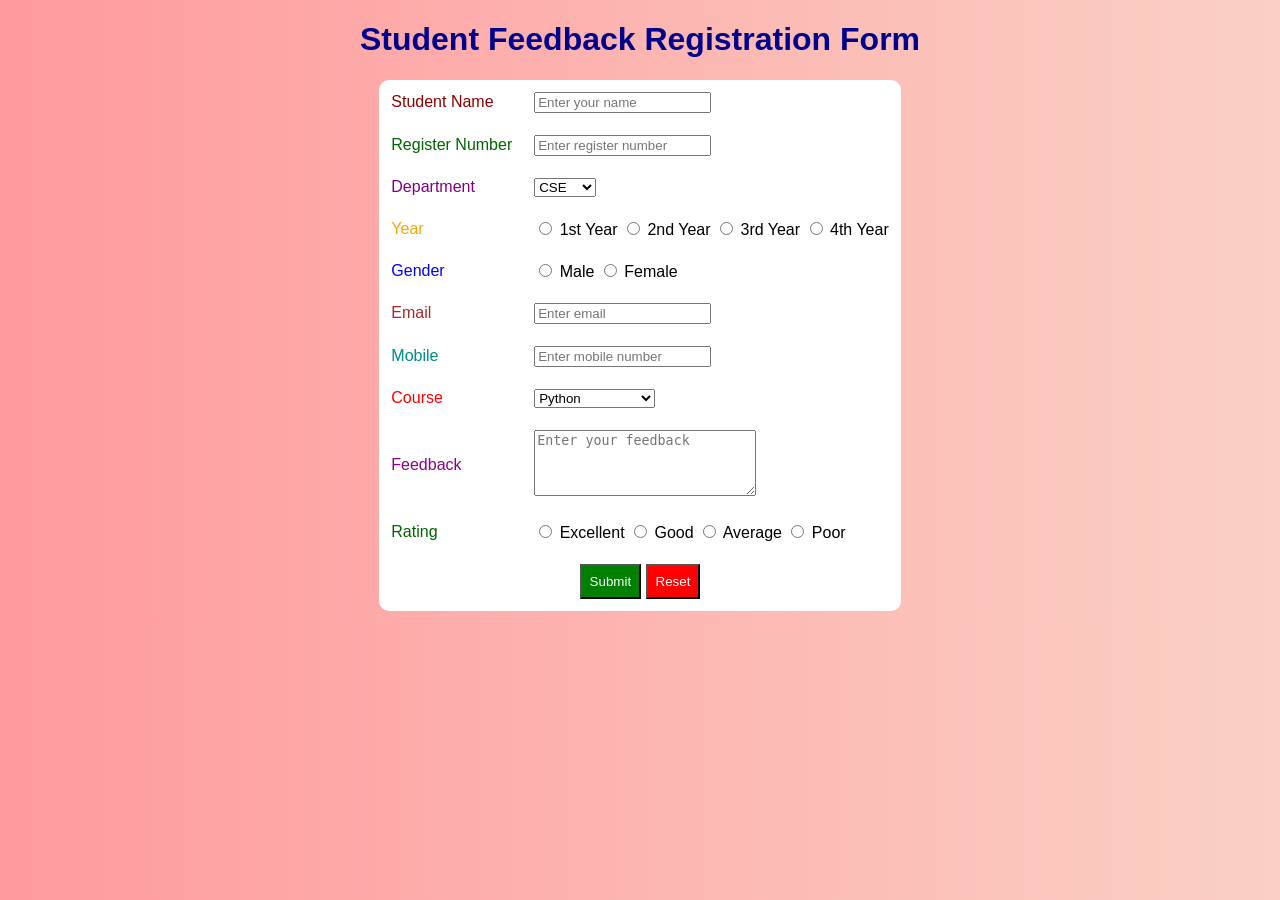
<file: registration.html>
<!DOCTYPE html>
<html>
<head>
    <title>Student Feedback Registration Form</title>
</head>

<body style="background:linear-gradient(to right, #ff9a9e, #fad0c4); font-family:Arial;">

    <center>
        <h1 style="color:darkblue;">Student Feedback Registration Form</h1>
    </center>

    <form>
        <table align="center" cellpadding="10" 
        style="background-color:white; border-radius:10px;">

            <tr>
                <td style="color:darkred;">Student Name</td>
                <td><input type="text" placeholder="Enter your name"></td>
            </tr>

            <tr>
                <td style="color:darkgreen;">Register Number</td>
                <td><input type="text" placeholder="Enter register number"></td>
            </tr>

            <tr>
                <td style="color:purple;">Department</td>
                <td>
                    <select>
                        <option>CSE</option>
                        <option>IT</option>
                        <option>ECE</option>
                        <option>EEE</option>
                        <option>MECH</option>
                    </select>
                </td>
            </tr>

            <tr>
                <td style="color:orange;">Year</td>
                <td>
                    <input type="radio" name="year"> 1st Year
                    <input type="radio" name="year"> 2nd Year
                    <input type="radio" name="year"> 3rd Year
                    <input type="radio" name="year"> 4th Year
                </td>
            </tr>

            <tr>
                <td style="color:blue;">Gender</td>
                <td>
                    <input type="radio" name="gender"> Male
                    <input type="radio" name="gender"> Female
                </td>
            </tr>

            <tr>
                <td style="color:brown;">Email</td>
                <td><input type="email" placeholder="Enter email"></td>
            </tr>

            <tr>
                <td style="color:darkcyan;">Mobile</td>
                <td><input type="text" placeholder="Enter mobile number"></td>
            </tr>

            <tr>
                <td style="color:red;">Course</td>
                <td>
                    <select>
                        <option>Python</option>
                        <option>Java</option>
                        <option>Data Structures</option>
                        <option>DBMS</option>
                        <option>Web Technology</option>
                    </select>
                </td>
            </tr>

            <tr>
                <td style="color:darkmagenta;">Feedback</td>
                <td>
                    <textarea rows="4" cols="25" 
                    placeholder="Enter your feedback"></textarea>
                </td>
            </tr>

            <tr>
                <td style="color:darkgreen;">Rating</td>
                <td>
                    <input type="radio" name="rating"> Excellent
                    <input type="radio" name="rating"> Good
                    <input type="radio" name="rating"> Average
                    <input type="radio" name="rating"> Poor
                </td>
            </tr>

            <tr>
                <td colspan="2" align="center">
                    <input type="submit" value="Submit" 
                    style="background-color:green; color:white; padding:8px;">
                    
                    <input type="reset" value="Reset" 
                    style="background-color:red; color:white; padding:8px;">
                </td>
            </tr>

        </table>
    </form>

</body>
</html>
</file>
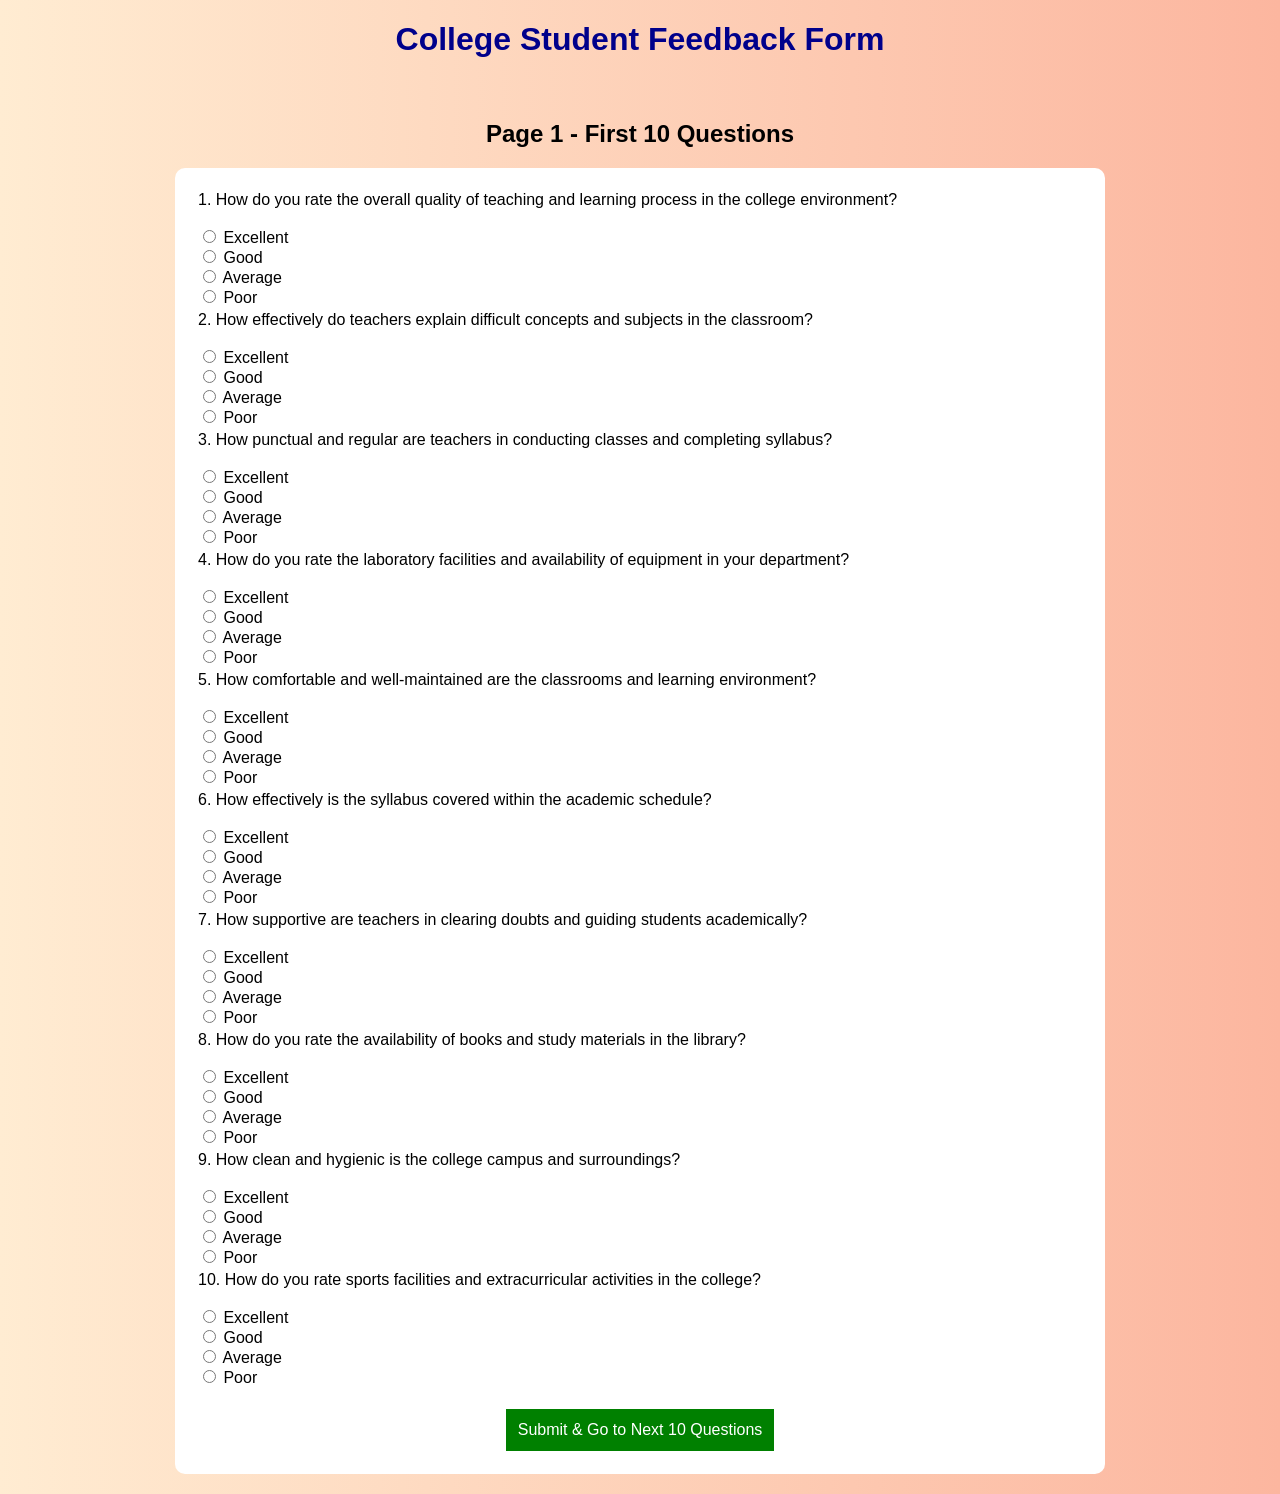
<file: studentfeedback.html>
<!DOCTYPE html>
<html>
<head>
<title>College Student Feedback Form</title>

<style>

body{
font-family:Arial;
background:linear-gradient(to right,#ffecd2,#fcb69f);
margin:0;
}

.page{
display:none;
padding:20px;
}

#page1:target,
#page2:target,
#thankyou:target{
display:block;
}

#page1{
display:block;
}

table{
background:white;
width:75%;
margin:auto;
padding:20px;
border-radius:10px;
}

button{
padding:12px;
background:green;
color:white;
font-size:16px;
border:none;
cursor:pointer;
}

</style>
</head>

<body>

<center>
<h1 style="color:darkblue;">College Student Feedback Form</h1>
</center>

<!-- PAGE 1 -->

<div id="page1" class="page">

<h2 align="center">Page 1 - First 10 Questions</h2>

<form action="#page2">

<table>

<tr><td>
1. How do you rate the overall quality of teaching and learning process in the college environment?
<br><br>
<input type="radio" name="q1" required> Excellent<br>
<input type="radio" name="q1"> Good<br>
<input type="radio" name="q1"> Average<br>
<input type="radio" name="q1"> Poor
</td></tr>

<tr><td>
2. How effectively do teachers explain difficult concepts and subjects in the classroom?
<br><br>
<input type="radio" name="q2" required> Excellent<br>
<input type="radio" name="q2"> Good<br>
<input type="radio" name="q2"> Average<br>
<input type="radio" name="q2"> Poor
</td></tr>

<tr><td>
3. How punctual and regular are teachers in conducting classes and completing syllabus?
<br><br>
<input type="radio" name="q3" required> Excellent<br>
<input type="radio" name="q3"> Good<br>
<input type="radio" name="q3"> Average<br>
<input type="radio" name="q3"> Poor
</td></tr>

<tr><td>
4. How do you rate the laboratory facilities and availability of equipment in your department?
<br><br>
<input type="radio" name="q4" required> Excellent<br>
<input type="radio" name="q4"> Good<br>
<input type="radio" name="q4"> Average<br>
<input type="radio" name="q4"> Poor
</td></tr>

<tr><td>
5. How comfortable and well-maintained are the classrooms and learning environment?
<br><br>
<input type="radio" name="q5" required> Excellent<br>
<input type="radio" name="q5"> Good<br>
<input type="radio" name="q5"> Average<br>
<input type="radio" name="q5"> Poor
</td></tr>

<tr><td>
6. How effectively is the syllabus covered within the academic schedule?
<br><br>
<input type="radio" name="q6" required> Excellent<br>
<input type="radio" name="q6"> Good<br>
<input type="radio" name="q6"> Average<br>
<input type="radio" name="q6"> Poor
</td></tr>

<tr><td>
7. How supportive are teachers in clearing doubts and guiding students academically?
<br><br>
<input type="radio" name="q7" required> Excellent<br>
<input type="radio" name="q7"> Good<br>
<input type="radio" name="q7"> Average<br>
<input type="radio" name="q7"> Poor
</td></tr>

<tr><td>
8. How do you rate the availability of books and study materials in the library?
<br><br>
<input type="radio" name="q8" required> Excellent<br>
<input type="radio" name="q8"> Good<br>
<input type="radio" name="q8"> Average<br>
<input type="radio" name="q8"> Poor
</td></tr>

<tr><td>
9. How clean and hygienic is the college campus and surroundings?
<br><br>
<input type="radio" name="q9" required> Excellent<br>
<input type="radio" name="q9"> Good<br>
<input type="radio" name="q9"> Average<br>
<input type="radio" name="q9"> Poor
</td></tr>

<tr><td>
10. How do you rate sports facilities and extracurricular activities in the college?
<br><br>
<input type="radio" name="q10" required> Excellent<br>
<input type="radio" name="q10"> Good<br>
<input type="radio" name="q10"> Average<br>
<input type="radio" name="q10"> Poor
</td></tr>

<tr>
<td align="center">
<br>
<button type="submit">Submit & Go to Next 10 Questions</button>
</td>
</tr>

</table>
</form>

</div>

<!-- PAGE 2 -->

<div id="page2" class="page">

<h2 align="center">Page 2 - Next 10 Questions</h2>

<form action="#thankyou">

<table>

<tr><td>
11. How effective is the placement and training support provided by the college?
<br><br>
<input type="radio" name="q11" required> Excellent<br>
<input type="radio" name="q11"> Good<br>
<input type="radio" name="q11"> Average<br>
<input type="radio" name="q11"> Poor
</td></tr>

<tr><td>
12. How do you rate the overall infrastructure and facilities of the college?
<br><br>
<input type="radio" name="q12" required> Excellent<br>
<input type="radio" name="q12"> Good<br>
<input type="radio" name="q12"> Average<br>
<input type="radio" name="q12"> Poor
</td></tr>

<tr><td>
13. How do you rate internet and computer laboratory facilities?
<br><br>
<input type="radio" name="q13" required> Excellent<br>
<input type="radio" name="q13"> Good<br>
<input type="radio" name="q13"> Average<br>
<input type="radio" name="q13"> Poor
</td></tr>

<tr><td>
14. How do you rate the quality and hygiene of the college canteen?
<br><br>
<input type="radio" name="q14" required> Excellent<br>
<input type="radio" name="q14"> Good<br>
<input type="radio" name="q14"> Average<br>
<input type="radio" name="q14"> Poor
</td></tr>

<tr><td>
15. How do you rate transport facilities provided by the college?
<br><br>
<input type="radio" name="q15" required> Excellent<br>
<input type="radio" name="q15"> Good<br>
<input type="radio" name="q15"> Average<br>
<input type="radio" name="q15"> Poor
</td></tr>

<tr><td>
16. How do you rate hostel facilities and accommodation services?
<br><br>
<input type="radio" name="q16" required> Excellent<br>
<input type="radio" name="q16"> Good<br>
<input type="radio" name="q16"> Average<br>
<input type="radio" name="q16"> Poor
</td></tr>

<tr><td>
17. How do you rate medical and emergency facilities available on campus?
<br><br>
<input type="radio" name="q17" required> Excellent<br>
<input type="radio" name="q17"> Good<br>
<input type="radio" name="q17"> Average<br>
<input type="radio" name="q17"> Poor
</td></tr>

<tr><td>
18. How helpful and responsive are student support services and administration?
<br><br>
<input type="radio" name="q18" required> Excellent<br>
<input type="radio" name="q18"> Good<br>
<input type="radio" name="q18"> Average<br>
<input type="radio" name="q18"> Poor
</td></tr>

<tr><td>
19. How do you rate discipline and overall management of the college?
<br><br>
<input type="radio" name="q19" required> Excellent<br>
<input type="radio" name="q19"> Good<br>
<input type="radio" name="q19"> Average<br>
<input type="radio" name="q19"> Poor
</td></tr>

<tr><td>
20. Overall, how satisfied are you with your college experience?
<br><br>
<input type="radio" name="q20" required> Excellent<br>
<input type="radio" name="q20"> Good<br>
<input type="radio" name="q20"> Average<br>
<input type="radio" name="q20"> Poor
</td></tr>

<tr>
<td align="center">
<br>
<button type="submit">Submit Feedback</button>
</td>
</tr>

</table>
</form>

</div>

<!-- THANK YOU PAGE -->

<div id="thankyou" class="page">

<center>
<br><br><br>

<h1 style="color:green;">Thank You for Your Valuable Feedback!</h1>

<h2>Your response has been successfully submitted.</h2>

<h3>We appreciate your time and support.</h3>

<br><br>

<a href="#page1">
<button>Give Feedback Again</button>
</a>

</center>

</div>

</body>
</html>
</file>
